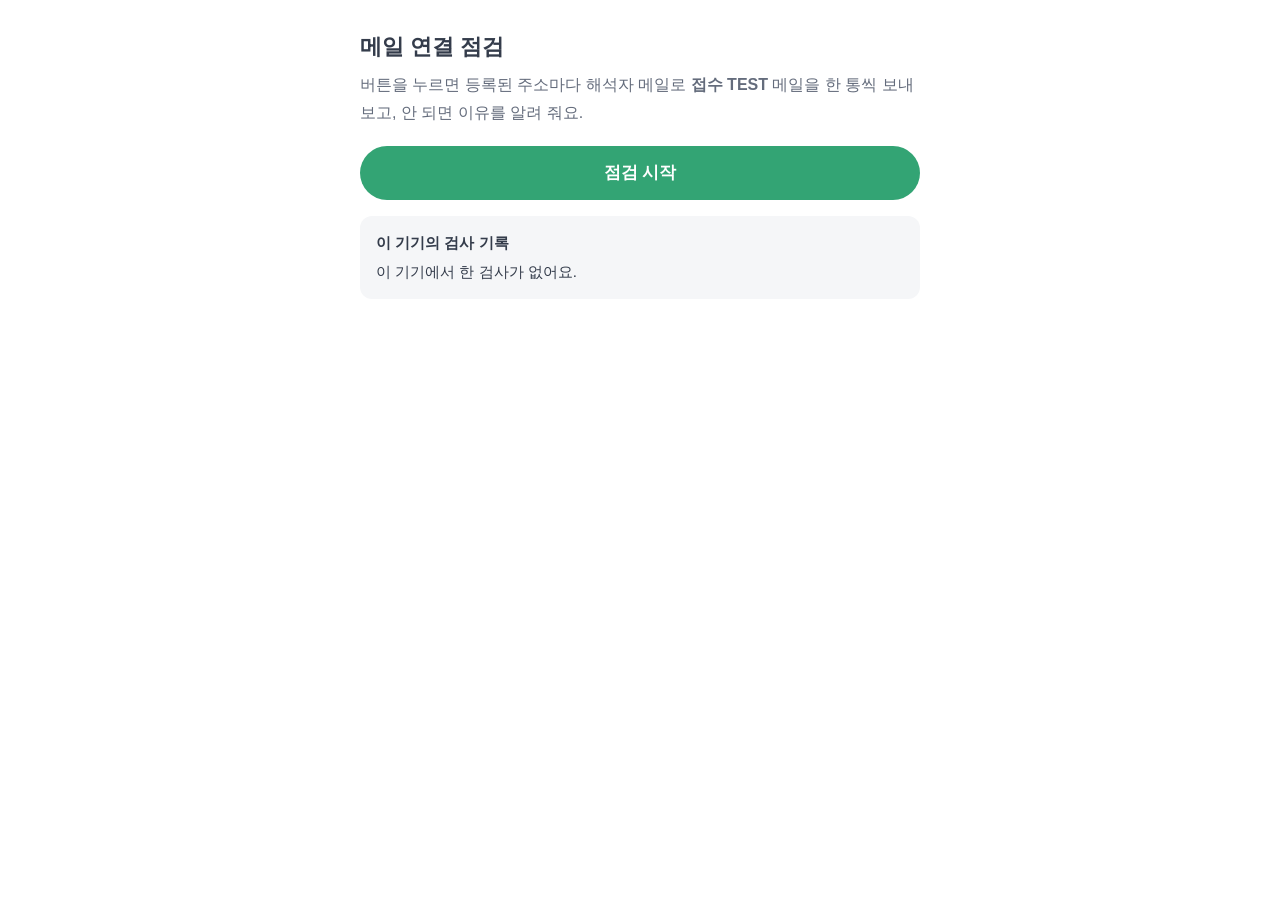
<file: mailtest.html>
<!doctype html>
<html lang="ko">
<head>
<meta charset="utf-8">
<meta name="viewport" content="width=device-width, initial-scale=1">
<meta name="robots" content="noindex, nofollow">
<title>메일 연결 점검 | 이고그램</title>
<style>
body{font-family:-apple-system,BlinkMacSystemFont,"Apple SD Gothic Neo","Malgun Gothic",sans-serif;max-width:560px;margin:0 auto;padding:28px 18px 60px;color:#343C4B;line-height:1.7;word-break:keep-all}
h1{font-size:22px;margin:0 0 6px}
p.sub{color:#646C7C;margin:0 0 20px}
button{width:100%;min-height:54px;border:0;border-radius:999px;background:#33A474;color:#fff;font-size:17px;font-weight:800}
button:disabled{opacity:.6}
.box{margin-top:16px;border-radius:12px;padding:14px 16px;background:#F5F6F8;font-size:15px}
.ok{background:#E6F6EE}.bad{background:#FDECEC}
.box b{display:block;margin-bottom:4px}
code{font-size:12px;word-break:break-all;color:#646C7C}
</style>
</head>
<body>
<!-- 메일이 안 올 때 원인 찾는 페이지. 버튼 누르면 script.js의 MAIL_URLS 주소마다 테스트 메일을 한 통씩 보내 봄 -->
<h1>메일 연결 점검</h1>
<p class="sub">버튼을 누르면 등록된 주소마다 해석자 메일로 <b>접수 TEST</b> 메일을 한 통씩 보내 보고, 안 되면 이유를 알려 줘요.</p>
<button id="go" type="button">점검 시작</button>
<div id="out"></div>
<div id="last"></div>
<script>
(function(){
var out = document.getElementById("out"), go = document.getElementById("go");
function add(cls, title, msg){ var d = document.createElement("div"); d.className = "box " + cls; d.innerHTML = "<b>" + title + "</b>" + msg; out.appendChild(d); }
// 이 기기에서 검사 끝났을 때 메일 보낸 마지막 기록
(function(){
  var st; try{ st = JSON.parse(localStorage.getItem("egogram.web.v1")); }catch(e){}
  var L = st && st.mailLog, el = document.getElementById("last");
  if(!st || !st.mailLog && !st.rid){ el.innerHTML = '<div class="box"><b>이 기기의 검사 기록</b>이 기기에서 한 검사가 없어요.</div>'; return; }
  var t = L ? new Date(L.at).toLocaleString("ko-KR") : "";
  el.innerHTML = '<div class="box ' + (L ? (L.ok ? "ok" : "bad") : "") + '"><b>이 기기에서 마지막으로 한 검사 (접수 ' + (L && L.rid || st.rid || "?") + ')</b>' +
    (!L ? "메일을 보낸 기록이 없어요. 검사 페이지가 예전 파일로 열렸을 수 있어요. 검사 페이지를 새로고침한 뒤 다시 해 보세요."
        : L.ok ? t + " 해석자에게 보냈어요." + (L.via ? " (" + L.via + "번 주소로)" : "") : t + " 보내지 못했어요.<br><code>" + String(L.err).replace(/</g,"&lt;") + "</code>") + '</div>';
})();
// 오류 내용 보고 이유 설명
function why(e){
  if(/bad request|not pdf|too large/.test(e)) return "이 주소의 Apps Script에 <b>예전 Code.gs</b>가 배포되어 있어요. Code.gs를 새 파일로 통째로 바꿔 붙여 넣고, TO를 해석자 메일로 적은 뒤 <b>배포 → 배포 관리 → ✏️ 연필 → 버전: 새 버전 → 배포</b>를 눌러 주세요.";
  if(/quota|Service invoked too many times|한도/i.test(e)) return "이 계정은 오늘 보낼 수 있는 메일 수(약 100통)를 다 썼어요. 다른 주소가 있으면 검사할 때 자동으로 그 주소로 넘어가요.";
  if(/Invalid email|잘못된 이메일/i.test(e)) return "이 주소의 Code.gs <b>TO</b> 메일 주소가 잘못됐어요. 고친 뒤 새 버전으로 다시 배포해 주세요.";
  if(/permission|authoriz|권한/i.test(e)) return "메일 보내기 권한을 아직 허락하지 않았어요. 이 계정의 Apps Script 편집기에서 <b>test</b> 함수를 한 번 실행하고 권한을 허용한 뒤, 새 버전으로 다시 배포해 주세요.";
  return "아래 오류 내용을 그대로 알려 주세요.";
}
var DEPLOY = "거의 항상 <b>배포 설정</b> 문제예요.<br>이 주소를 만든 계정의 Apps Script에서 <b>배포 → 배포 관리 → ✏️ 연필</b>을 눌러<br>· 다음 사용자 인증 정보로 실행: <b>나</b><br>· 액세스 권한이 있는 사용자: <b>모든 사용자</b> (\"Google 계정이 있는 모든 사용자\" 말고 그냥 <b>모든 사용자</b>)<br>로 되어 있는지 확인하고, 버전을 <b>새 버전</b>으로 골라 <b>배포</b>해 주세요.";
// 주소 하나에 테스트 메일 보내 보기. 결과 상자 하나를 그림
function testOne(url, no){
  var name = (no+1) + "번 주소";
  return fetch(url, {method:"POST", headers:{"Content-Type":"text/plain;charset=utf-8"}, body:JSON.stringify({
    rid:"TEST", subject:"[이고그램] 접수 TEST · 메일 연결 점검 ("+name+")",
    text:"메일 연결 점검으로 보낸 메일이에요 ("+name+"). 이 메일이 왔다면 이 주소는 설정이 끝난 거예요.\n" + location.href,
    html:"<p>메일 연결 점검으로 보낸 메일이에요 (<b>"+name+"</b>). 이 메일이 왔다면 이 주소는 설정이 끝난 거예요.</p>",
    link: location.href.split("#")[0]
  })}).then(function(r){ return r.text(); }, function(){ throw {t:name+": Apps Script에 연결하지 못했어요", m:DEPLOY}; })
  .then(function(t){
    var j; try{ j = JSON.parse(t); }catch(e){
      throw {t:name+": Apps Script가 이상한 답을 줬어요", m:"배포 설정의 액세스 권한을 <b>모든 사용자</b>로 바꾸고 새 버전으로 배포해 주세요.<br><code>" + t.slice(0,200).replace(/</g,"&lt;") + "</code>"};
    }
    if(j.ok){ add("ok", name+" ✓ 테스트 메일 보냄", "<code>"+url+"</code><br>메일 제목: <b>[이고그램] 접수 TEST · 메일 연결 점검 ("+name+")</b>"+(j.left != null ? "<br>이 계정의 오늘 남은 발송 횟수: " + j.left + "통" : "")); return true; }
    var e = String(j.error || "");
    throw {t:name+": 메일을 보내지 못했어요", m:why(e) + "<br><code>" + e.replace(/</g,"&lt;") + "</code>"};
  }).catch(function(x){
    add("bad", x && x.t || name+": 점검 중 오류", (x && x.m || "<code>" + String(x).replace(/</g,"&lt;") + "</code>") + "<br><code>" + url + "</code>");
    return false;
  });
}
go.onclick = function(){
  out.innerHTML = ""; go.disabled = true; go.textContent = "점검 중…";
  // 1. script.js에서 MAIL_URLS 목록 읽기 (새로고침 캐시 무시). 주석 처리된 줄(//로 시작)은 뺌
  fetch("script.js?t=" + Date.now(), {cache:"no-store"}).then(function(r){ return r.text(); }).then(function(js){
    var m = js.match(/var MAIL_URLS = \[([\s\S]*?)\]/);
    if(!m) throw {stop:true, t:"script.js에서 MAIL_URLS를 못 찾았어요", m:"script.js 맨 위에 <b>var MAIL_URLS = [ … ]</b> 목록이 있는지 확인해 주세요."};
    var urls = [];
    m[1].split("\n").forEach(function(line){
      if(/^\s*\/\//.test(line)) return;
      var u = line.match(/"([^"]*)"/); if(u && u[1].indexOf("script.google.com") >= 0) urls.push(u[1]);
    });
    if(!urls.length) throw {stop:true, t:"MAIL_URLS에 주소가 없어요", m:"script.js의 <b>MAIL_URLS</b> 목록에 Apps Script 웹 앱 주소를 넣고 커밋해 주세요."};
    var bad = urls.filter(function(u){ return !/^https:\/\/script\.google\.com\/macros\/s\/[^/]+\/exec$/.test(u); });
    if(bad.length) throw {stop:true, t:"주소 모양이 이상해요", m:bad.map(function(u){ return "<code>" + u.replace(/</g,"&lt;") + "</code>"; }).join("<br>") + "<br>https://script.google.com/macros/s/…/exec 처럼 <b>/exec</b>로 끝나는 주소여야 해요. (/dev로 끝나는 주소는 안 돼요)"};
    add("ok", "주소 " + urls.length + "개 확인 ✓", "검사할 때는 1번부터 보내고, 한도가 끝나거나 실패하면 다음 주소로 넘어가요. 아래에서 주소마다 테스트 메일을 한 통씩 보내 볼게요.");
    // 2. 주소마다 차례로 테스트 메일 보내기
    var okN = 0, chain = Promise.resolve();
    urls.forEach(function(u, i){ chain = chain.then(function(){ return testOne(u, i).then(function(ok){ if(ok) okN++; }); }); });
    return chain.then(function(){
      add(okN === urls.length ? "ok" : (okN ? "" : "bad"), "결과: " + urls.length + "개 중 " + okN + "개 성공",
        "해석자 메일함에 <b>접수 TEST</b> 메일이 성공한 주소 수만큼 왔는지 확인해 주세요. 안 보이면 <b>스팸함</b>을 봐 주세요.<br>안 온 주소가 있으면 그 계정 Code.gs의 <b>TO</b> 메일 주소를 확인해 주세요. (TO를 고쳤다면 꼭 <b>새 버전</b>으로 다시 배포해야 해요)" +
        (urls.length > 1 ? "<br>한도는 구글 계정마다 따로예요. 주소들이 모두 <b>서로 다른 구글 계정</b>에서 만든 건지도 확인해 주세요." : ""));
    });
  }).catch(function(x){
    if(x && x.stop) add("bad", x.t, x.m);
    else add("bad", "점검 중 오류", "<code>" + String(x).replace(/</g,"&lt;") + "</code>");
  }).then(function(){ go.disabled = false; go.textContent = "다시 점검"; });
};
})();
</script>
</body>
</html>
</file>
